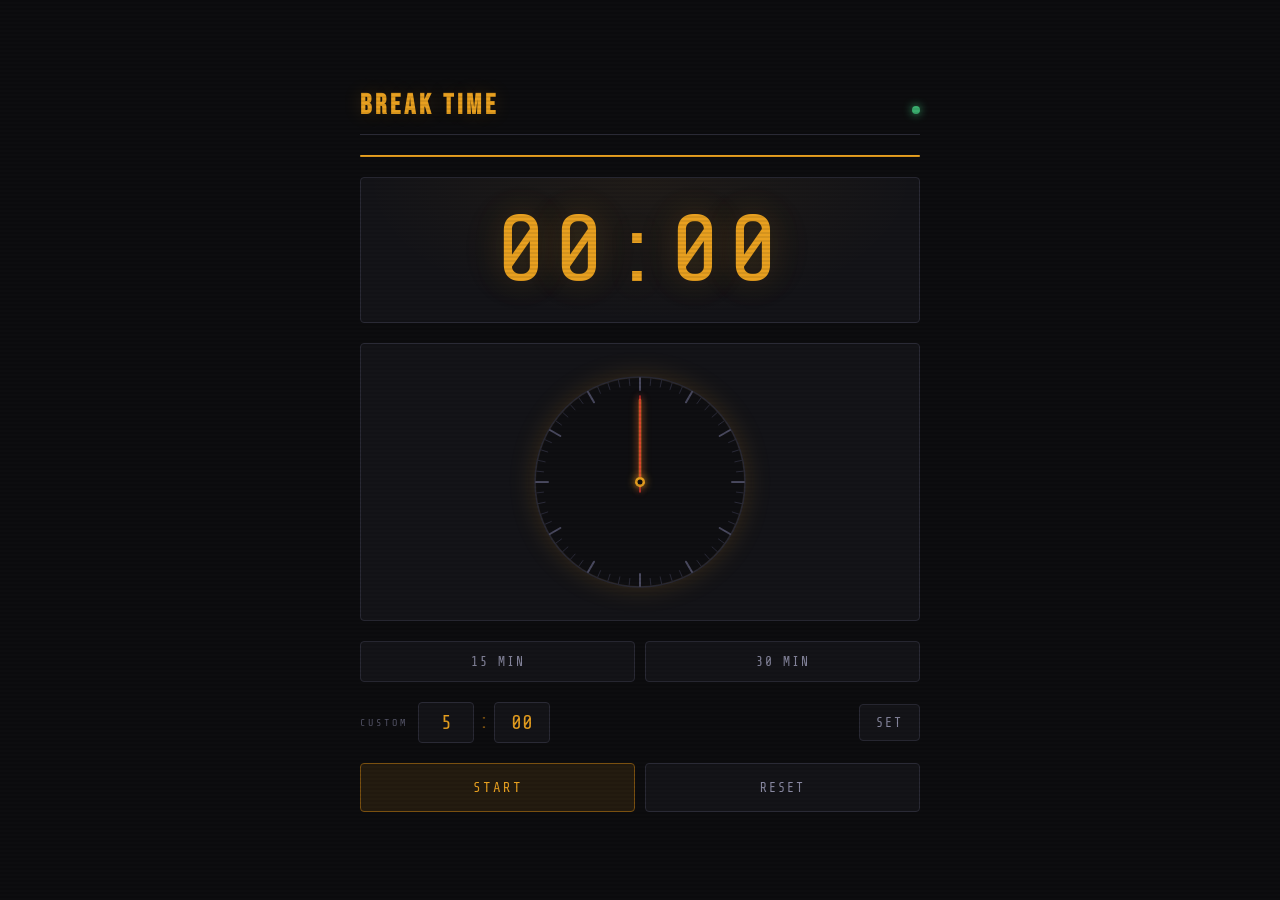
<file: index.html>
<!DOCTYPE html>
<html lang="en">
<head>
<meta charset="UTF-8">
<meta name="viewport" content="width=device-width, initial-scale=1.0">
<meta name="theme-color" content="#0d0d0f">
<title>Countdown Timer</title>
<!--
  _     _         _   _                 _           
 | |__ (_) __ _  | |_| |__   __ _ _ __ | | _____    
 | '_ \| |/ _` | | __| '_ \ / _` | '_ \| |/ / __|   
 | |_) | | (_| | | |_| | | | (_| | | | |   <\__ \   
 |_.__/|_|\__, |  \__|_| |_|\__,_|_| |_|_|\_\___/   
          |___/                                     
 _               _                 _             _ 
| |_ ___     ___| | __ _ _   _  __| | ___   __ _(_)
| __/ _ \   / __| |/ _` | | | |/ _` |/ _ \ / _` | |
| || (_) | | (__| | (_| | |_| | (_| |  __/| (_| | |
 \__\___/   \___|_|\__,_|\__,_|\__,_|\___(_)__,_|_|

-->
<link href="https://fonts.googleapis.com/css2?family=Share+Tech+Mono&family=Bebas+Neue&display=swap" rel="stylesheet">
<link rel="manifest" href="manifest.json">
<style>
  *, *::before, *::after { box-sizing: border-box; margin: 0; padding: 0; }

  :root {
    --bg: #0d0d0f;
    --panel: #141418;
    --border: #2a2a35;
    --amber: #e8a020;
    --amber-dim: #7a5010;
    --amber-glow: rgba(232, 160, 32, 0.18);
    --amber-glow-soft: rgba(232, 160, 32, 0.06);
    --red: #d63030;
    --red-glow: rgba(214, 48, 48, 0.25);
    --green: #3aad6e;
    --text-dim: #555568;
    --text-mid: #8888a0;
    --radius: 4px;
  }

  body {
    background: var(--bg);
    min-height: 100vh;
    display: flex;
    align-items: center;
    justify-content: center;
    font-family: 'Share Tech Mono', monospace;
    color: var(--amber);
    padding: 24px;
  }

  /* Scanline overlay ? intensifies on alarm */
  body::before {
    content: '';
    position: fixed;
    inset: 0;
    background: repeating-linear-gradient(
      0deg,
      transparent,
      transparent 2px,
      rgba(0,0,0,0.08) 2px,
      rgba(0,0,0,0.08) 4px
    );
    pointer-events: none;
    z-index: 999;
  }
  body.alarm::before {
    background: repeating-linear-gradient(
      0deg,
      transparent,
      transparent 2px,
      rgba(0,0,0,0.22) 2px,
      rgba(0,0,0,0.22) 4px
    );
  }

  /* Alarm vignette ? red bleed from edges */
  body::after {
    content: '';
    position: fixed;
    inset: 0;
    pointer-events: none;
    z-index: 998;
  }
  body.alarm::after {
    animation: vignette-pulse 2.4s ease-in-out infinite;
  }
  @keyframes vignette-pulse {
    0%, 100% { background: radial-gradient(ellipse at center, transparent 38%, rgba(160,10,10,0.42) 100%); }
    50%       { background: radial-gradient(ellipse at center, transparent 48%, rgba(160,10,10,0.16) 100%); }
  }

  .container {
    width: 100%;
    max-width: 560px;
    display: flex;
    flex-direction: column;
    gap: 20px;
  }

  /* Header */
  .header {
    display: flex;
    align-items: baseline;
    gap: 12px;
    border-bottom: 1px solid var(--border);
    padding-bottom: 12px;
  }
  .header h1 {
    font-family: 'Bebas Neue', sans-serif;
    font-size: 28px;
    letter-spacing: 4px;
    color: var(--amber);
    text-shadow: 0 0 18px var(--amber-glow);
  }
  .header .status-dot {
    width: 8px; height: 8px;
    border-radius: 50%;
    background: var(--green);
    box-shadow: 0 0 8px var(--green);
    animation: pulse-dot 2s ease-in-out infinite;
    margin-left: auto;
  }
  .header .status-dot.running { background: var(--amber); box-shadow: 0 0 8px var(--amber); }
  .header .status-dot.expired { background: var(--red); box-shadow: 0 0 8px var(--red); animation: blink-dot 0.5s step-end infinite; }
  @keyframes pulse-dot { 0%,100%{opacity:1} 50%{opacity:0.4} }
  @keyframes blink-dot { 0%,100%{opacity:1} 50%{opacity:0} }

  /* Fullscreen button */
  .btn-fullscreen {
    background: none;
    border: 1px solid var(--border);
    border-radius: var(--radius);
    color: var(--text-dim);
    cursor: pointer;
    padding: 4px 7px;
    line-height: 1;
    transition: color 0.15s, border-color 0.15s, box-shadow 0.15s;
    flex-shrink: 0;
  }
  .btn-fullscreen:hover {
    color: var(--amber);
    border-color: var(--amber-dim);
    box-shadow: 0 0 8px var(--amber-glow);
  }
  .btn-fullscreen svg { display: block; }

  /* Digital display */
  .digital {
    background: var(--panel);
    border: 1px solid var(--border);
    border-radius: var(--radius);
    padding: 24px 32px;
    text-align: center;
    position: relative;
    overflow: hidden;
  }
  .digital::after {
    content: '';
    position: absolute;
    inset: 0;
    background: radial-gradient(ellipse at 50% 0%, var(--amber-glow-soft) 0%, transparent 70%);
    pointer-events: none;
  }
  .digital-time {
    font-size: clamp(64px, 16vw, 96px);
    letter-spacing: 6px;
    line-height: 1;
    color: var(--amber);
    text-shadow: 0 0 30px var(--amber-glow), 0 0 60px rgba(232,160,32,0.08);
    font-variant-numeric: tabular-nums;
  }
  .digital-time.expired {
    color: var(--red);
    text-shadow: 0 0 30px var(--red-glow), 0 0 60px rgba(214,48,48,0.12);
    animation: alarm-pulse 2.4s ease-in-out infinite;
  }
  @keyframes alarm-pulse {
    0%, 100% { opacity: 1;    text-shadow: 0 0 40px rgba(214,48,48,0.9), 0 0 80px rgba(214,48,48,0.3); }
    50%       { opacity: 0.7; text-shadow: 0 0 20px rgba(214,48,48,0.4), 0 0 40px rgba(214,48,48,0.1); }
  }
  .digital-label {
    font-size: 10px;
    letter-spacing: 5px;
    color: var(--text-dim);
    margin-top: 8px;
    text-transform: uppercase;
  }
  /* Ghost digits behind */
  .digital-ghost {
    position: absolute;
    inset: 0;
    display: flex;
    align-items: center;
    justify-content: center;
    font-size: clamp(64px, 16vw, 96px);
    letter-spacing: 6px;
    color: rgba(232,160,32,0.04);
    pointer-events: none;
    z-index: 0;
  }
  .digital > * { position: relative; z-index: 1; }

  /* Analog clock */
  .analog-wrap {
    display: flex;
    justify-content: center;
    background: var(--panel);
    border: 1px solid var(--border);
    border-radius: var(--radius);
    padding: 28px;
  }
  .clock-face {
    position: relative;
    width: 220px;
    height: 220px;
  }
  .clock-face svg {
    width: 100%; height: 100%;
    overflow: visible;
    filter: drop-shadow(0 0 12px var(--amber-glow));
  }

  /* Presets row */
  .presets {
    display: grid;
    grid-template-columns: 1fr 1fr;
    gap: 10px;
  }
  .btn {
    background: var(--panel);
    border: 1px solid var(--border);
    border-radius: var(--radius);
    color: var(--text-mid);
    font-family: 'Share Tech Mono', monospace;
    font-size: 13px;
    letter-spacing: 2px;
    padding: 12px;
    cursor: pointer;
    transition: color 0.15s, border-color 0.15s, box-shadow 0.15s, background 0.15s;
    text-transform: uppercase;
  }
  .btn:hover {
    color: var(--amber);
    border-color: var(--amber-dim);
    box-shadow: 0 0 10px var(--amber-glow);
  }
  .btn:active { background: rgba(232,160,32,0.08); }
  .btn.active {
    color: var(--amber);
    border-color: var(--amber);
    box-shadow: 0 0 12px var(--amber-glow);
  }

  /* Custom input */
  .custom-row {
    display: flex;
    gap: 10px;
    align-items: center;
  }
  .custom-row label {
    font-size: 10px;
    letter-spacing: 3px;
    color: var(--text-dim);
    text-transform: uppercase;
    white-space: nowrap;
    flex-shrink: 0;
  }
  .time-inputs {
    display: flex;
    align-items: center;
    gap: 4px;
    flex: 1;
  }
  .time-inputs input {
    background: var(--panel);
    border: 1px solid var(--border);
    border-radius: var(--radius);
    color: var(--amber);
    font-family: 'Share Tech Mono', monospace;
    font-size: 20px;
    text-align: center;
    width: 56px;
    padding: 8px 4px;
    outline: none;
    transition: border-color 0.15s, box-shadow 0.15s;
    -moz-appearance: textfield;
  }
  .time-inputs input::-webkit-outer-spin-button,
  .time-inputs input::-webkit-inner-spin-button { -webkit-appearance: none; }
  .time-inputs input:focus {
    border-color: var(--amber-dim);
    box-shadow: 0 0 8px var(--amber-glow);
  }
  .time-inputs .sep {
    color: var(--amber-dim);
    font-size: 22px;
    line-height: 1;
    padding-bottom: 2px;
  }
  .btn-set {
    flex-shrink: 0;
    padding: 10px 16px;
  }

  /* Controls */
  .controls {
    display: grid;
    grid-template-columns: 1fr 1fr;
    gap: 10px;
  }
  .btn-primary {
    background: rgba(232,160,32,0.1);
    border-color: var(--amber-dim);
    color: var(--amber);
    font-size: 14px;
    padding: 16px;
  }
  .btn-primary:hover {
    background: rgba(232,160,32,0.18);
    box-shadow: 0 0 16px var(--amber-glow);
    border-color: var(--amber);
  }
  .btn-reset {
    color: var(--text-mid);
  }
  .btn-reset:hover { color: var(--red); border-color: var(--red); box-shadow: 0 0 10px var(--red-glow); }

  /* Alarm state ? panels and clock */
  body.alarm .digital {
    border-color: rgba(214,48,48,0.5);
    animation: panel-pulse 2.4s ease-in-out infinite;
  }
  body.alarm .analog-wrap {
    border-color: rgba(214,48,48,0.4);
    animation: panel-pulse 2.4s ease-in-out infinite;
  }
  body.alarm .clock-face svg {
    filter: drop-shadow(0 0 16px rgba(214,48,48,0.5));
    animation: clock-pulse 2.4s ease-in-out infinite;
  }
  @keyframes panel-pulse {
    0%, 100% { box-shadow: 0 0 18px rgba(214,48,48,0.2) inset; }
    50%       { box-shadow: 0 0 4px rgba(214,48,48,0.05) inset; }
  }
  @keyframes clock-pulse {
    0%, 100% { filter: drop-shadow(0 0 18px rgba(214,48,48,0.55)); }
    50%       { filter: drop-shadow(0 0 6px rgba(214,48,48,0.2)); }
  }

  /* Progress bar */
  .progress-wrap {
    height: 2px;
    background: var(--border);
    border-radius: 1px;
    overflow: hidden;
  }
  .progress-bar {
    height: 100%;
    background: var(--amber);
    box-shadow: 0 0 6px var(--amber);
    transition: width 0.5s linear, background 0.3s;
    width: 100%;
  }
  .progress-bar.expired { background: var(--red); box-shadow: 0 0 6px var(--red); }
</style>
</head>
<body>
<div class="container">

  <div class="header">
    <h1>BREAK TIME</h1>
    <!--
    <button class="btn-fullscreen" id="btnFullscreen" onclick="toggleFullscreen()" title="Toggle fullscreen">
      <!-- expand icon (shown when not fullscreen) 
      <svg id="iconExpand" width="14" height="14" viewBox="0 0 14 14" fill="none" xmlns="http://www.w3.org/2000/svg">
        <path d="M1 5V1H5M9 1H13V5M13 9V13H9M5 13H1V9" stroke="currentColor" stroke-width="1.5" stroke-linecap="round" stroke-linejoin="round"/>
      </svg>
      <!-- compress icon (shown when fullscreen) 
      <svg id="iconCompress" width="14" height="14" viewBox="0 0 14 14" fill="none" xmlns="http://www.w3.org/2000/svg" style="display:none">
        <path d="M5 1V5H1M9 5H13M9 13V9H13M1 9H5" stroke="currentColor" stroke-width="1.5" stroke-linecap="round" stroke-linejoin="round"/>
      </svg>
    </button>
    -->
    <span id="statusDot" class="status-dot"></span>
  </div>

  <div class="progress-wrap">
    <div class="progress-bar" id="progressBar"></div>
  </div>

  <div class="digital">
<!--    <div class="digital-ghost">00:00</div>  -->
    <div class="digital-time" id="digitalTime">00:00</div>
<!--    <div class="digital-label">MIN &nbsp; SEC</div>  -->
  </div>

  <div class="analog-wrap">
    <div class="clock-face">
      <svg id="clockSvg" viewBox="0 0 220 220" xmlns="http://www.w3.org/2000/svg">
        <!-- Outer ring -->
        <circle cx="110" cy="110" r="105" fill="none" stroke="#2a2a35" stroke-width="1.5"/>
        <!-- Subtle fill -->
        <circle cx="110" cy="110" r="104" fill="#0f0f12"/>

        <!-- Tick marks -->
        <g id="ticks"></g>

        <!-- Sweep arc (counterclockwise) -->
        <circle id="sweepArc"
          cx="110" cy="110" r="88"
          fill="none"
          stroke="#e8a020"
          stroke-width="2"
          stroke-opacity="0.18"
          stroke-dasharray="553"
          stroke-dashoffset="0"
          transform="rotate(-90 110 110)"
        />

        <!-- Center glow -->
        <circle cx="110" cy="110" r="3" fill="#e8a020" opacity="0.6"/>

        <!-- Minute hand -->
        <line id="minuteHand"
          x1="110" y1="110"
          x2="110" y2="28"
          stroke="#e8a020"
          stroke-width="2.5"
          stroke-linecap="round"
          style="filter: drop-shadow(0 0 4px rgba(232,160,32,0.6))"
        />

        <!-- Second hand -->
        <line id="secondHand"
          x1="110" y1="120"
          x2="110" y2="24"
          stroke="#d63030"
          stroke-width="1.5"
          stroke-linecap="round"
          style="filter: drop-shadow(0 0 3px rgba(214,48,48,0.8))"
        />

        <!-- Center cap -->
        <circle cx="110" cy="110" r="5" fill="#e8a020" style="filter: drop-shadow(0 0 4px rgba(232,160,32,0.8))"/>
        <circle cx="110" cy="110" r="2.5" fill="#0d0d0f"/>
      </svg>
    </div>
  </div>

  <div class="presets">
    <button class="btn" id="preset15" onclick="applyPreset(15)">15 MIN</button>
    <button class="btn" id="preset30" onclick="applyPreset(30)">30 MIN</button>
  </div>

  <div class="custom-row">
    <label>Custom</label>
    <div class="time-inputs">
      <input type="number" id="inputMin" min="0" max="99" placeholder="MM" value="5">
      <span class="sep">:</span>
      <input type="number" id="inputSec" min="0" max="59" placeholder="SS" value="00">
    </div>
    <button class="btn btn-set" onclick="applyCustom()">SET</button>
  </div>

  <div class="controls">
    <button class="btn btn-primary" id="btnStartPause" onclick="toggleStartPause()">START</button>
    <button class="btn btn-reset" onclick="resetTimer()">RESET</button>
  </div>

</div>

<script>
// --- State -------------------------------------------------------------------
let totalSeconds = 0;
let remainingSeconds = 0;
let initialSeconds = 0;
let running = false;
let interval = null;
let expired = false;

// --- Tick marks --------------------------------------------------------------
(function buildTicks() {
  const g = document.getElementById('ticks');
  for (let i = 0; i < 60; i++) {
    const angle = (i / 60) * 2 * Math.PI - Math.PI / 2;
    const isMajor = i % 5 === 0;
    const inner = isMajor ? 92 : 97;
    const outer = 104;
    const x1 = 110 + inner * Math.cos(angle);
    const y1 = 110 + inner * Math.sin(angle);
    const x2 = 110 + outer * Math.cos(angle);
    const y2 = 110 + outer * Math.sin(angle);
    const line = document.createElementNS('http://www.w3.org/2000/svg', 'line');
    line.setAttribute('x1', x1); line.setAttribute('y1', y1);
    line.setAttribute('x2', x2); line.setAttribute('y2', y2);
    line.setAttribute('stroke', isMajor ? '#4a4a60' : '#2a2a38');
    line.setAttribute('stroke-width', isMajor ? '2' : '1');
    line.setAttribute('stroke-linecap', 'round');
    g.appendChild(line);
  }
})();

// --- Rotate hand (counterclockwise) -----------------------------------------
// A full 60-minute timer: minute hand sweeps 360? counterclockwise over 60 min
// Seconds hand: 360? counterclockwise per 60 seconds
function setHandAngle(el, fractionOfFull) {
  // fractionOfFull: 0 ? 12 o'clock, 0.25 ? 3 o'clock, 0.5 ? 6, 0.75 ? 9
  // Positive rotation = clockwise placement; as fraction decreases each tick, hand sweeps CCW
  const deg = fractionOfFull * 360;
  el.setAttribute('transform', `rotate(${deg} 110 110)`);
}

function updateHands(rem, total) {
  const minuteEl = document.getElementById('minuteHand');
  const secondEl = document.getElementById('secondHand');

  // Minute hand: position is based on remaining seconds mapped to the clock face
  // 3600s = full revolution. So 15min (900s) starts at 3 o'clock, 30min at 6, etc.
  // Hand points to the remaining-minutes position and sweeps CCW toward 12.
  const minuteFraction = rem / 3600;
  setHandAngle(minuteEl, minuteFraction); // fraction of clock face = hand position CCW from 12

  // Seconds hand: points to remaining seconds on clock face, sweeps CCW to 12
  const secsInMinute = rem % 60;
  const secFraction = secsInMinute / 60;
  setHandAngle(secondEl, secFraction);

  // Sweep arc: circumference = 2p*88 ? 552.9
  const circ = 2 * Math.PI * 88;
  const arc = document.getElementById('sweepArc');
  const fraction = total > 0 ? rem / total : 0;
  arc.setAttribute('stroke-dasharray', circ.toFixed(1));
  arc.setAttribute('stroke-dashoffset', (circ * (1 - fraction)).toFixed(1));
}

// --- Display -----------------------------------------------------------------
function formatTime(s) {
  const m = Math.floor(s / 60);
  const sec = s % 60;
  return `${String(m).padStart(2,'0')}:${String(sec).padStart(2,'0')}`;
}

function render() {
  const dt = document.getElementById('digitalTime');
  const dot = document.getElementById('statusDot');
  const bar = document.getElementById('progressBar');
  const btn = document.getElementById('btnStartPause');

  dt.textContent = formatTime(remainingSeconds);

  // Expired state
  if (expired) {
    document.body.classList.add('alarm');
    dt.className = 'digital-time expired';
    dot.className = 'status-dot expired';
    bar.className = 'progress-bar expired';
    bar.style.width = '100%';
    btn.textContent = 'START';
    // SVG elements go red
    document.getElementById('minuteHand').setAttribute('stroke', '#d63030');
    document.getElementById('minuteHand').style.filter = 'drop-shadow(0 0 6px rgba(214,48,48,0.8))';
    document.getElementById('sweepArc').setAttribute('stroke', '#d63030');
    document.getElementById('sweepArc').setAttribute('stroke-opacity', '0.35');
  } else {
    document.body.classList.remove('alarm');
    dt.className = 'digital-time';
    dot.className = running ? 'status-dot running' : 'status-dot';
    bar.className = 'progress-bar';
    const pct = initialSeconds > 0 ? (remainingSeconds / initialSeconds) * 100 : 100;
    bar.style.width = pct + '%';
    btn.textContent = running ? 'PAUSE' : 'START';
    // SVG elements back to amber
    document.getElementById('minuteHand').setAttribute('stroke', '#e8a020');
    document.getElementById('minuteHand').style.filter = 'drop-shadow(0 0 4px rgba(232,160,32,0.6))';
    document.getElementById('sweepArc').setAttribute('stroke', '#e8a020');
    document.getElementById('sweepArc').setAttribute('stroke-opacity', '0.18');
  }

  updateHands(remainingSeconds, initialSeconds);
}

// --- Timer logic -------------------------------------------------------------
function tick() {
  if (remainingSeconds <= 0) {
    remainingSeconds = 0;
    running = false;
    expired = true;
    clearInterval(interval);
    interval = null;
    render();
    return;
  }
  remainingSeconds--;
  render();
}

function toggleStartPause() {
  if (expired) {
    // Re-start from initial
    remainingSeconds = initialSeconds;
    expired = false;
  }
  if (initialSeconds === 0 && remainingSeconds === 0) return;

  if (running) {
    running = false;
    clearInterval(interval);
    interval = null;
  } else {
    running = true;
    interval = setInterval(tick, 1000);
  }
  render();
}

function resetTimer() {
  running = false;
  expired = false;
  clearInterval(interval);
  interval = null;
  remainingSeconds = initialSeconds;
  render();
}

function setTimer(seconds) {
  running = false;
  expired = false;
  clearInterval(interval);
  interval = null;
  initialSeconds = seconds;
  remainingSeconds = seconds;
  // Clear active preset highlights
  document.getElementById('preset15').classList.remove('active');
  document.getElementById('preset30').classList.remove('active');
  render();
}

function applyPreset(minutes) {
  setTimer(minutes * 60);
  document.getElementById('inputMin').value = minutes;
  document.getElementById('inputSec').value = '00';
  if (minutes === 15) {
    document.getElementById('preset15').classList.add('active');
    document.getElementById('preset30').classList.remove('active');
  } else {
    document.getElementById('preset30').classList.add('active');
    document.getElementById('preset15').classList.remove('active');
  }
}

function applyCustom() {
  let m = parseInt(document.getElementById('inputMin').value) || 0;
  let s = parseInt(document.getElementById('inputSec').value) || 0;
  m = Math.max(0, Math.min(99, m));
  s = Math.max(0, Math.min(59, s));
  document.getElementById('preset15').classList.remove('active');
  document.getElementById('preset30').classList.remove('active');
  setTimer(m * 60 + s);
}

// Clamp input values on change
document.getElementById('inputMin').addEventListener('change', function() {
  this.value = Math.max(0, Math.min(99, parseInt(this.value)||0));
});
document.getElementById('inputSec').addEventListener('change', function() {
  this.value = Math.max(0, Math.min(59, parseInt(this.value)||0));
});

// --- Fullscreen --------------------------------------------------------------
function toggleFullscreen() {
  const expand   = document.getElementById('iconExpand');
  const compress = document.getElementById('iconCompress');
  if (!document.fullscreenElement && !document.webkitFullscreenElement) {
    const el = document.documentElement;
    if (el.requestFullscreen)       el.requestFullscreen();
    else if (el.webkitRequestFullscreen) el.webkitRequestFullscreen(); // Safari/iOS
  } else {
    if (document.exitFullscreen)       document.exitFullscreen();
    else if (document.webkitExitFullscreen) document.webkitExitFullscreen();
  }
}

function updateFullscreenIcon() {
  const isFS = !!(document.fullscreenElement || document.webkitFullscreenElement);
  document.getElementById('iconExpand').style.display   = isFS ? 'none'  : 'block';
  document.getElementById('iconCompress').style.display = isFS ? 'block' : 'none';
}

document.addEventListener('fullscreenchange',       updateFullscreenIcon);
document.addEventListener('webkitfullscreenchange', updateFullscreenIcon);

// --- Init ---------------------------------------------------------------------
setTimer(0);
render();

// Register the service worker
if ("serviceWorker" in navigator) {
  window.addEventListener("load", () => {
    navigator.serviceWorker.register("./service-worker.js");
  });
}
  
</script>
</body>
</html>
</file>
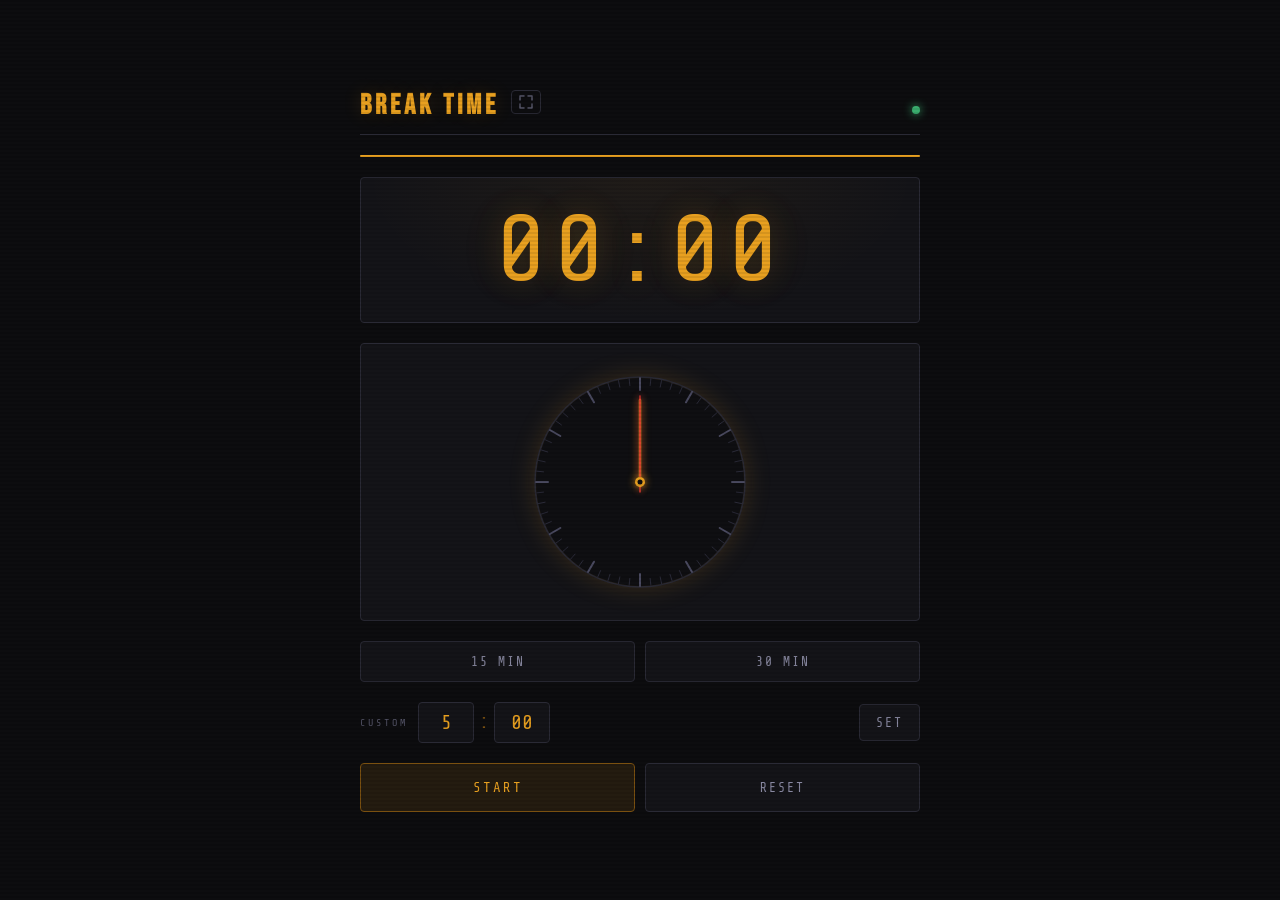
<file: app_countdown-timer.html>
<!DOCTYPE html>
<html lang="en">
<head>
<meta charset="UTF-8">
<meta name="viewport" content="width=device-width, initial-scale=1.0">
<title>Countdown Timer</title>
<!--
  _     _         _   _                 _           
 | |__ (_) __ _  | |_| |__   __ _ _ __ | | _____    
 | '_ \| |/ _` | | __| '_ \ / _` | '_ \| |/ / __|   
 | |_) | | (_| | | |_| | | | (_| | | | |   <\__ \   
 |_.__/|_|\__, |  \__|_| |_|\__,_|_| |_|_|\_\___/   
          |___/                                     
 _               _                 _             _ 
| |_ ___     ___| | __ _ _   _  __| | ___   __ _(_)
| __/ _ \   / __| |/ _` | | | |/ _` |/ _ \ / _` | |
| || (_) | | (__| | (_| | |_| | (_| |  __/| (_| | |
 \__\___/   \___|_|\__,_|\__,_|\__,_|\___(_)__,_|_|

-->
<link href="https://fonts.googleapis.com/css2?family=Share+Tech+Mono&family=Bebas+Neue&display=swap" rel="stylesheet">
<style>
  *, *::before, *::after { box-sizing: border-box; margin: 0; padding: 0; }

  :root {
    --bg: #0d0d0f;
    --panel: #141418;
    --border: #2a2a35;
    --amber: #e8a020;
    --amber-dim: #7a5010;
    --amber-glow: rgba(232, 160, 32, 0.18);
    --amber-glow-soft: rgba(232, 160, 32, 0.06);
    --red: #d63030;
    --red-glow: rgba(214, 48, 48, 0.25);
    --green: #3aad6e;
    --text-dim: #555568;
    --text-mid: #8888a0;
    --radius: 4px;
  }

  body {
    background: var(--bg);
    min-height: 100vh;
    display: flex;
    align-items: center;
    justify-content: center;
    font-family: 'Share Tech Mono', monospace;
    color: var(--amber);
    padding: 24px;
  }

  /* Scanline overlay ? intensifies on alarm */
  body::before {
    content: '';
    position: fixed;
    inset: 0;
    background: repeating-linear-gradient(
      0deg,
      transparent,
      transparent 2px,
      rgba(0,0,0,0.08) 2px,
      rgba(0,0,0,0.08) 4px
    );
    pointer-events: none;
    z-index: 999;
  }
  body.alarm::before {
    background: repeating-linear-gradient(
      0deg,
      transparent,
      transparent 2px,
      rgba(0,0,0,0.22) 2px,
      rgba(0,0,0,0.22) 4px
    );
  }

  /* Alarm vignette ? red bleed from edges */
  body::after {
    content: '';
    position: fixed;
    inset: 0;
    pointer-events: none;
    z-index: 998;
  }
  body.alarm::after {
    animation: vignette-pulse 2.4s ease-in-out infinite;
  }
  @keyframes vignette-pulse {
    0%, 100% { background: radial-gradient(ellipse at center, transparent 38%, rgba(160,10,10,0.42) 100%); }
    50%       { background: radial-gradient(ellipse at center, transparent 48%, rgba(160,10,10,0.16) 100%); }
  }

  .container {
    width: 100%;
    max-width: 560px;
    display: flex;
    flex-direction: column;
    gap: 20px;
  }

  /* Header */
  .header {
    display: flex;
    align-items: baseline;
    gap: 12px;
    border-bottom: 1px solid var(--border);
    padding-bottom: 12px;
  }
  .header h1 {
    font-family: 'Bebas Neue', sans-serif;
    font-size: 28px;
    letter-spacing: 4px;
    color: var(--amber);
    text-shadow: 0 0 18px var(--amber-glow);
  }
  .header .status-dot {
    width: 8px; height: 8px;
    border-radius: 50%;
    background: var(--green);
    box-shadow: 0 0 8px var(--green);
    animation: pulse-dot 2s ease-in-out infinite;
    margin-left: auto;
  }
  .header .status-dot.running { background: var(--amber); box-shadow: 0 0 8px var(--amber); }
  .header .status-dot.expired { background: var(--red); box-shadow: 0 0 8px var(--red); animation: blink-dot 0.5s step-end infinite; }
  @keyframes pulse-dot { 0%,100%{opacity:1} 50%{opacity:0.4} }
  @keyframes blink-dot { 0%,100%{opacity:1} 50%{opacity:0} }

  /* Fullscreen button */
  .btn-fullscreen {
    background: none;
    border: 1px solid var(--border);
    border-radius: var(--radius);
    color: var(--text-dim);
    cursor: pointer;
    padding: 4px 7px;
    line-height: 1;
    transition: color 0.15s, border-color 0.15s, box-shadow 0.15s;
    flex-shrink: 0;
  }
  .btn-fullscreen:hover {
    color: var(--amber);
    border-color: var(--amber-dim);
    box-shadow: 0 0 8px var(--amber-glow);
  }
  .btn-fullscreen svg { display: block; }

  /* Digital display */
  .digital {
    background: var(--panel);
    border: 1px solid var(--border);
    border-radius: var(--radius);
    padding: 24px 32px;
    text-align: center;
    position: relative;
    overflow: hidden;
  }
  .digital::after {
    content: '';
    position: absolute;
    inset: 0;
    background: radial-gradient(ellipse at 50% 0%, var(--amber-glow-soft) 0%, transparent 70%);
    pointer-events: none;
  }
  .digital-time {
    font-size: clamp(64px, 16vw, 96px);
    letter-spacing: 6px;
    line-height: 1;
    color: var(--amber);
    text-shadow: 0 0 30px var(--amber-glow), 0 0 60px rgba(232,160,32,0.08);
    font-variant-numeric: tabular-nums;
  }
  .digital-time.expired {
    color: var(--red);
    text-shadow: 0 0 30px var(--red-glow), 0 0 60px rgba(214,48,48,0.12);
    animation: alarm-pulse 2.4s ease-in-out infinite;
  }
  @keyframes alarm-pulse {
    0%, 100% { opacity: 1;    text-shadow: 0 0 40px rgba(214,48,48,0.9), 0 0 80px rgba(214,48,48,0.3); }
    50%       { opacity: 0.7; text-shadow: 0 0 20px rgba(214,48,48,0.4), 0 0 40px rgba(214,48,48,0.1); }
  }
  .digital-label {
    font-size: 10px;
    letter-spacing: 5px;
    color: var(--text-dim);
    margin-top: 8px;
    text-transform: uppercase;
  }
  /* Ghost digits behind */
  .digital-ghost {
    position: absolute;
    inset: 0;
    display: flex;
    align-items: center;
    justify-content: center;
    font-size: clamp(64px, 16vw, 96px);
    letter-spacing: 6px;
    color: rgba(232,160,32,0.04);
    pointer-events: none;
    z-index: 0;
  }
  .digital > * { position: relative; z-index: 1; }

  /* Analog clock */
  .analog-wrap {
    display: flex;
    justify-content: center;
    background: var(--panel);
    border: 1px solid var(--border);
    border-radius: var(--radius);
    padding: 28px;
  }
  .clock-face {
    position: relative;
    width: 220px;
    height: 220px;
  }
  .clock-face svg {
    width: 100%; height: 100%;
    overflow: visible;
    filter: drop-shadow(0 0 12px var(--amber-glow));
  }

  /* Presets row */
  .presets {
    display: grid;
    grid-template-columns: 1fr 1fr;
    gap: 10px;
  }
  .btn {
    background: var(--panel);
    border: 1px solid var(--border);
    border-radius: var(--radius);
    color: var(--text-mid);
    font-family: 'Share Tech Mono', monospace;
    font-size: 13px;
    letter-spacing: 2px;
    padding: 12px;
    cursor: pointer;
    transition: color 0.15s, border-color 0.15s, box-shadow 0.15s, background 0.15s;
    text-transform: uppercase;
  }
  .btn:hover {
    color: var(--amber);
    border-color: var(--amber-dim);
    box-shadow: 0 0 10px var(--amber-glow);
  }
  .btn:active { background: rgba(232,160,32,0.08); }
  .btn.active {
    color: var(--amber);
    border-color: var(--amber);
    box-shadow: 0 0 12px var(--amber-glow);
  }

  /* Custom input */
  .custom-row {
    display: flex;
    gap: 10px;
    align-items: center;
  }
  .custom-row label {
    font-size: 10px;
    letter-spacing: 3px;
    color: var(--text-dim);
    text-transform: uppercase;
    white-space: nowrap;
    flex-shrink: 0;
  }
  .time-inputs {
    display: flex;
    align-items: center;
    gap: 4px;
    flex: 1;
  }
  .time-inputs input {
    background: var(--panel);
    border: 1px solid var(--border);
    border-radius: var(--radius);
    color: var(--amber);
    font-family: 'Share Tech Mono', monospace;
    font-size: 20px;
    text-align: center;
    width: 56px;
    padding: 8px 4px;
    outline: none;
    transition: border-color 0.15s, box-shadow 0.15s;
    -moz-appearance: textfield;
  }
  .time-inputs input::-webkit-outer-spin-button,
  .time-inputs input::-webkit-inner-spin-button { -webkit-appearance: none; }
  .time-inputs input:focus {
    border-color: var(--amber-dim);
    box-shadow: 0 0 8px var(--amber-glow);
  }
  .time-inputs .sep {
    color: var(--amber-dim);
    font-size: 22px;
    line-height: 1;
    padding-bottom: 2px;
  }
  .btn-set {
    flex-shrink: 0;
    padding: 10px 16px;
  }

  /* Controls */
  .controls {
    display: grid;
    grid-template-columns: 1fr 1fr;
    gap: 10px;
  }
  .btn-primary {
    background: rgba(232,160,32,0.1);
    border-color: var(--amber-dim);
    color: var(--amber);
    font-size: 14px;
    padding: 16px;
  }
  .btn-primary:hover {
    background: rgba(232,160,32,0.18);
    box-shadow: 0 0 16px var(--amber-glow);
    border-color: var(--amber);
  }
  .btn-reset {
    color: var(--text-mid);
  }
  .btn-reset:hover { color: var(--red); border-color: var(--red); box-shadow: 0 0 10px var(--red-glow); }

  /* Alarm state ? panels and clock */
  body.alarm .digital {
    border-color: rgba(214,48,48,0.5);
    animation: panel-pulse 2.4s ease-in-out infinite;
  }
  body.alarm .analog-wrap {
    border-color: rgba(214,48,48,0.4);
    animation: panel-pulse 2.4s ease-in-out infinite;
  }
  body.alarm .clock-face svg {
    filter: drop-shadow(0 0 16px rgba(214,48,48,0.5));
    animation: clock-pulse 2.4s ease-in-out infinite;
  }
  @keyframes panel-pulse {
    0%, 100% { box-shadow: 0 0 18px rgba(214,48,48,0.2) inset; }
    50%       { box-shadow: 0 0 4px rgba(214,48,48,0.05) inset; }
  }
  @keyframes clock-pulse {
    0%, 100% { filter: drop-shadow(0 0 18px rgba(214,48,48,0.55)); }
    50%       { filter: drop-shadow(0 0 6px rgba(214,48,48,0.2)); }
  }

  /* Progress bar */
  .progress-wrap {
    height: 2px;
    background: var(--border);
    border-radius: 1px;
    overflow: hidden;
  }
  .progress-bar {
    height: 100%;
    background: var(--amber);
    box-shadow: 0 0 6px var(--amber);
    transition: width 0.5s linear, background 0.3s;
    width: 100%;
  }
  .progress-bar.expired { background: var(--red); box-shadow: 0 0 6px var(--red); }
</style>
</head>
<body>
<div class="container">

  <div class="header">
    <h1>BREAK TIME</h1>
    <button class="btn-fullscreen" id="btnFullscreen" onclick="toggleFullscreen()" title="Toggle fullscreen">
      <!-- expand icon (shown when not fullscreen) -->
      <svg id="iconExpand" width="14" height="14" viewBox="0 0 14 14" fill="none" xmlns="http://www.w3.org/2000/svg">
        <path d="M1 5V1H5M9 1H13V5M13 9V13H9M5 13H1V9" stroke="currentColor" stroke-width="1.5" stroke-linecap="round" stroke-linejoin="round"/>
      </svg>
      <!-- compress icon (shown when fullscreen) -->
      <svg id="iconCompress" width="14" height="14" viewBox="0 0 14 14" fill="none" xmlns="http://www.w3.org/2000/svg" style="display:none">
        <path d="M5 1V5H1M9 5H13M9 13V9H13M1 9H5" stroke="currentColor" stroke-width="1.5" stroke-linecap="round" stroke-linejoin="round"/>
      </svg>
    </button>
    <span id="statusDot" class="status-dot"></span>
  </div>

  <div class="progress-wrap">
    <div class="progress-bar" id="progressBar"></div>
  </div>

  <div class="digital">
<!--    <div class="digital-ghost">00:00</div>  -->
    <div class="digital-time" id="digitalTime">00:00</div>
<!--    <div class="digital-label">MIN &nbsp; SEC</div>  -->
  </div>

  <div class="analog-wrap">
    <div class="clock-face">
      <svg id="clockSvg" viewBox="0 0 220 220" xmlns="http://www.w3.org/2000/svg">
        <!-- Outer ring -->
        <circle cx="110" cy="110" r="105" fill="none" stroke="#2a2a35" stroke-width="1.5"/>
        <!-- Subtle fill -->
        <circle cx="110" cy="110" r="104" fill="#0f0f12"/>

        <!-- Tick marks -->
        <g id="ticks"></g>

        <!-- Sweep arc (counterclockwise) -->
        <circle id="sweepArc"
          cx="110" cy="110" r="88"
          fill="none"
          stroke="#e8a020"
          stroke-width="2"
          stroke-opacity="0.18"
          stroke-dasharray="553"
          stroke-dashoffset="0"
          transform="rotate(-90 110 110)"
        />

        <!-- Center glow -->
        <circle cx="110" cy="110" r="3" fill="#e8a020" opacity="0.6"/>

        <!-- Minute hand -->
        <line id="minuteHand"
          x1="110" y1="110"
          x2="110" y2="28"
          stroke="#e8a020"
          stroke-width="2.5"
          stroke-linecap="round"
          style="filter: drop-shadow(0 0 4px rgba(232,160,32,0.6))"
        />

        <!-- Second hand -->
        <line id="secondHand"
          x1="110" y1="120"
          x2="110" y2="24"
          stroke="#d63030"
          stroke-width="1.5"
          stroke-linecap="round"
          style="filter: drop-shadow(0 0 3px rgba(214,48,48,0.8))"
        />

        <!-- Center cap -->
        <circle cx="110" cy="110" r="5" fill="#e8a020" style="filter: drop-shadow(0 0 4px rgba(232,160,32,0.8))"/>
        <circle cx="110" cy="110" r="2.5" fill="#0d0d0f"/>
      </svg>
    </div>
  </div>

  <div class="presets">
    <button class="btn" id="preset15" onclick="applyPreset(15)">15 MIN</button>
    <button class="btn" id="preset30" onclick="applyPreset(30)">30 MIN</button>
  </div>

  <div class="custom-row">
    <label>Custom</label>
    <div class="time-inputs">
      <input type="number" id="inputMin" min="0" max="99" placeholder="MM" value="5">
      <span class="sep">:</span>
      <input type="number" id="inputSec" min="0" max="59" placeholder="SS" value="00">
    </div>
    <button class="btn btn-set" onclick="applyCustom()">SET</button>
  </div>

  <div class="controls">
    <button class="btn btn-primary" id="btnStartPause" onclick="toggleStartPause()">START</button>
    <button class="btn btn-reset" onclick="resetTimer()">RESET</button>
  </div>

</div>

<script>
// --- State -------------------------------------------------------------------
let totalSeconds = 0;
let remainingSeconds = 0;
let initialSeconds = 0;
let running = false;
let interval = null;
let expired = false;

// --- Tick marks --------------------------------------------------------------
(function buildTicks() {
  const g = document.getElementById('ticks');
  for (let i = 0; i < 60; i++) {
    const angle = (i / 60) * 2 * Math.PI - Math.PI / 2;
    const isMajor = i % 5 === 0;
    const inner = isMajor ? 92 : 97;
    const outer = 104;
    const x1 = 110 + inner * Math.cos(angle);
    const y1 = 110 + inner * Math.sin(angle);
    const x2 = 110 + outer * Math.cos(angle);
    const y2 = 110 + outer * Math.sin(angle);
    const line = document.createElementNS('http://www.w3.org/2000/svg', 'line');
    line.setAttribute('x1', x1); line.setAttribute('y1', y1);
    line.setAttribute('x2', x2); line.setAttribute('y2', y2);
    line.setAttribute('stroke', isMajor ? '#4a4a60' : '#2a2a38');
    line.setAttribute('stroke-width', isMajor ? '2' : '1');
    line.setAttribute('stroke-linecap', 'round');
    g.appendChild(line);
  }
})();

// --- Rotate hand (counterclockwise) -----------------------------------------
// A full 60-minute timer: minute hand sweeps 360? counterclockwise over 60 min
// Seconds hand: 360? counterclockwise per 60 seconds
function setHandAngle(el, fractionOfFull) {
  // fractionOfFull: 0 ? 12 o'clock, 0.25 ? 3 o'clock, 0.5 ? 6, 0.75 ? 9
  // Positive rotation = clockwise placement; as fraction decreases each tick, hand sweeps CCW
  const deg = fractionOfFull * 360;
  el.setAttribute('transform', `rotate(${deg} 110 110)`);
}

function updateHands(rem, total) {
  const minuteEl = document.getElementById('minuteHand');
  const secondEl = document.getElementById('secondHand');

  // Minute hand: position is based on remaining seconds mapped to the clock face
  // 3600s = full revolution. So 15min (900s) starts at 3 o'clock, 30min at 6, etc.
  // Hand points to the remaining-minutes position and sweeps CCW toward 12.
  const minuteFraction = rem / 3600;
  setHandAngle(minuteEl, minuteFraction); // fraction of clock face = hand position CCW from 12

  // Seconds hand: points to remaining seconds on clock face, sweeps CCW to 12
  const secsInMinute = rem % 60;
  const secFraction = secsInMinute / 60;
  setHandAngle(secondEl, secFraction);

  // Sweep arc: circumference = 2p*88 ? 552.9
  const circ = 2 * Math.PI * 88;
  const arc = document.getElementById('sweepArc');
  const fraction = total > 0 ? rem / total : 0;
  arc.setAttribute('stroke-dasharray', circ.toFixed(1));
  arc.setAttribute('stroke-dashoffset', (circ * (1 - fraction)).toFixed(1));
}

// --- Display -----------------------------------------------------------------
function formatTime(s) {
  const m = Math.floor(s / 60);
  const sec = s % 60;
  return `${String(m).padStart(2,'0')}:${String(sec).padStart(2,'0')}`;
}

function render() {
  const dt = document.getElementById('digitalTime');
  const dot = document.getElementById('statusDot');
  const bar = document.getElementById('progressBar');
  const btn = document.getElementById('btnStartPause');

  dt.textContent = formatTime(remainingSeconds);

  // Expired state
  if (expired) {
    document.body.classList.add('alarm');
    dt.className = 'digital-time expired';
    dot.className = 'status-dot expired';
    bar.className = 'progress-bar expired';
    bar.style.width = '100%';
    btn.textContent = 'START';
    // SVG elements go red
    document.getElementById('minuteHand').setAttribute('stroke', '#d63030');
    document.getElementById('minuteHand').style.filter = 'drop-shadow(0 0 6px rgba(214,48,48,0.8))';
    document.getElementById('sweepArc').setAttribute('stroke', '#d63030');
    document.getElementById('sweepArc').setAttribute('stroke-opacity', '0.35');
  } else {
    document.body.classList.remove('alarm');
    dt.className = 'digital-time';
    dot.className = running ? 'status-dot running' : 'status-dot';
    bar.className = 'progress-bar';
    const pct = initialSeconds > 0 ? (remainingSeconds / initialSeconds) * 100 : 100;
    bar.style.width = pct + '%';
    btn.textContent = running ? 'PAUSE' : 'START';
    // SVG elements back to amber
    document.getElementById('minuteHand').setAttribute('stroke', '#e8a020');
    document.getElementById('minuteHand').style.filter = 'drop-shadow(0 0 4px rgba(232,160,32,0.6))';
    document.getElementById('sweepArc').setAttribute('stroke', '#e8a020');
    document.getElementById('sweepArc').setAttribute('stroke-opacity', '0.18');
  }

  updateHands(remainingSeconds, initialSeconds);
}

// --- Timer logic -------------------------------------------------------------
function tick() {
  if (remainingSeconds <= 0) {
    remainingSeconds = 0;
    running = false;
    expired = true;
    clearInterval(interval);
    interval = null;
    render();
    return;
  }
  remainingSeconds--;
  render();
}

function toggleStartPause() {
  if (expired) {
    // Re-start from initial
    remainingSeconds = initialSeconds;
    expired = false;
  }
  if (initialSeconds === 0 && remainingSeconds === 0) return;

  if (running) {
    running = false;
    clearInterval(interval);
    interval = null;
  } else {
    running = true;
    interval = setInterval(tick, 1000);
  }
  render();
}

function resetTimer() {
  running = false;
  expired = false;
  clearInterval(interval);
  interval = null;
  remainingSeconds = initialSeconds;
  render();
}

function setTimer(seconds) {
  running = false;
  expired = false;
  clearInterval(interval);
  interval = null;
  initialSeconds = seconds;
  remainingSeconds = seconds;
  // Clear active preset highlights
  document.getElementById('preset15').classList.remove('active');
  document.getElementById('preset30').classList.remove('active');
  render();
}

function applyPreset(minutes) {
  setTimer(minutes * 60);
  document.getElementById('inputMin').value = minutes;
  document.getElementById('inputSec').value = '00';
  if (minutes === 15) {
    document.getElementById('preset15').classList.add('active');
    document.getElementById('preset30').classList.remove('active');
  } else {
    document.getElementById('preset30').classList.add('active');
    document.getElementById('preset15').classList.remove('active');
  }
}

function applyCustom() {
  let m = parseInt(document.getElementById('inputMin').value) || 0;
  let s = parseInt(document.getElementById('inputSec').value) || 0;
  m = Math.max(0, Math.min(99, m));
  s = Math.max(0, Math.min(59, s));
  document.getElementById('preset15').classList.remove('active');
  document.getElementById('preset30').classList.remove('active');
  setTimer(m * 60 + s);
}

// Clamp input values on change
document.getElementById('inputMin').addEventListener('change', function() {
  this.value = Math.max(0, Math.min(99, parseInt(this.value)||0));
});
document.getElementById('inputSec').addEventListener('change', function() {
  this.value = Math.max(0, Math.min(59, parseInt(this.value)||0));
});

// --- Fullscreen --------------------------------------------------------------
function toggleFullscreen() {
  const expand   = document.getElementById('iconExpand');
  const compress = document.getElementById('iconCompress');
  if (!document.fullscreenElement && !document.webkitFullscreenElement) {
    const el = document.documentElement;
    if (el.requestFullscreen)       el.requestFullscreen();
    else if (el.webkitRequestFullscreen) el.webkitRequestFullscreen(); // Safari/iOS
  } else {
    if (document.exitFullscreen)       document.exitFullscreen();
    else if (document.webkitExitFullscreen) document.webkitExitFullscreen();
  }
}

function updateFullscreenIcon() {
  const isFS = !!(document.fullscreenElement || document.webkitFullscreenElement);
  document.getElementById('iconExpand').style.display   = isFS ? 'none'  : 'block';
  document.getElementById('iconCompress').style.display = isFS ? 'block' : 'none';
}

document.addEventListener('fullscreenchange',       updateFullscreenIcon);
document.addEventListener('webkitfullscreenchange', updateFullscreenIcon);

// --- Init ---------------------------------------------------------------------
setTimer(0);
render();
</script>
</body>
</html>
</file>
